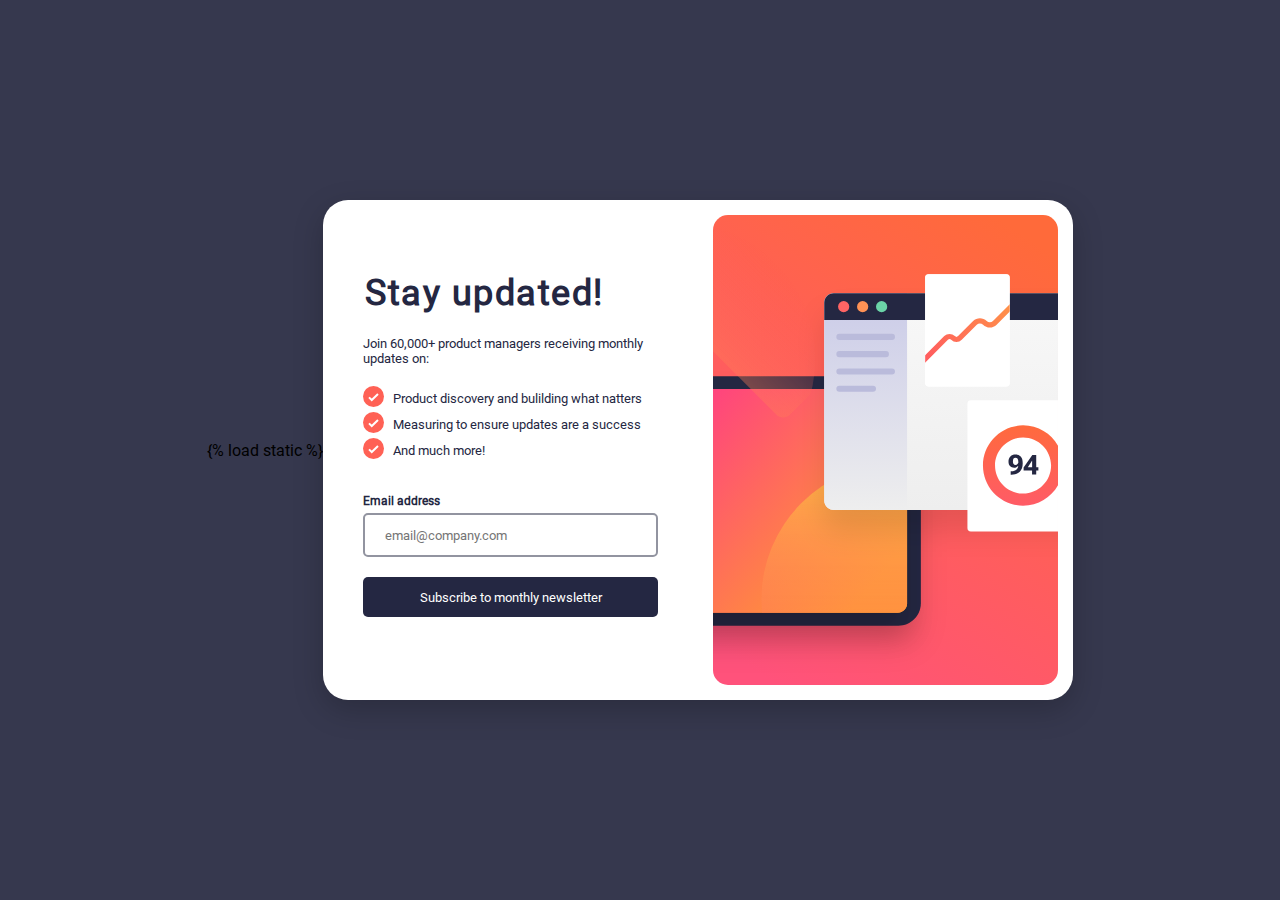
<file: firstproject/templates/index.html>
{% load static %}
<!DOCTYPE html>
<html lang="en">

<head>
  <meta charset="UTF-8">
  <meta name="viewport" content="width=device-width, initial-scale=1.0">
  <!-- displays site properly based on user's device -->

  <link rel="icon" type="image/png" sizes="32x32" href="../static/assets/images/favicon-32x32.png">
  <link rel="stylesheet" href="../static/style.css">
  <title>Frontend Mentor | Newsletter sign-up form with success message</title>

</head>

<body>
  <div class="container">
    <div class="stay">
      <h1>Stay updated!</h1>
      <p>Join 60,000+ product managers receiving monthly updates on:</p>
      <ul>
        <li class="icon">Product discovery and bulilding what natters</li>
        <li class="icon">Measuring to ensure updates are a success</li>
        <li class="icon">And much more!</li>
      </ul>

      <form class="mail" id="newsletterForm" action="#">
        <div class="valid">
          <label for="email">Email address</label>
          <p class="hide" id="error-message">Valid mail required</p>
        </div>
        <input type="email" name="email" id="email" placeholder="email@company.com" required>
        <input type="submit" value="Subscribe to monthly newsletter" class="submit">
      </form>
    </div>
    <div class="image">
      <img src="../static/assets/images/illustration-sign-up-desktop.svg" alt="">
      <!-- <img class="mobileimg" src="/assets/images/illustration-sign-up-mobile.svg" alt=""> -->
    </div>
  </div>
  <script src="../static/app.js"></script>
</body>

</html>
</file>
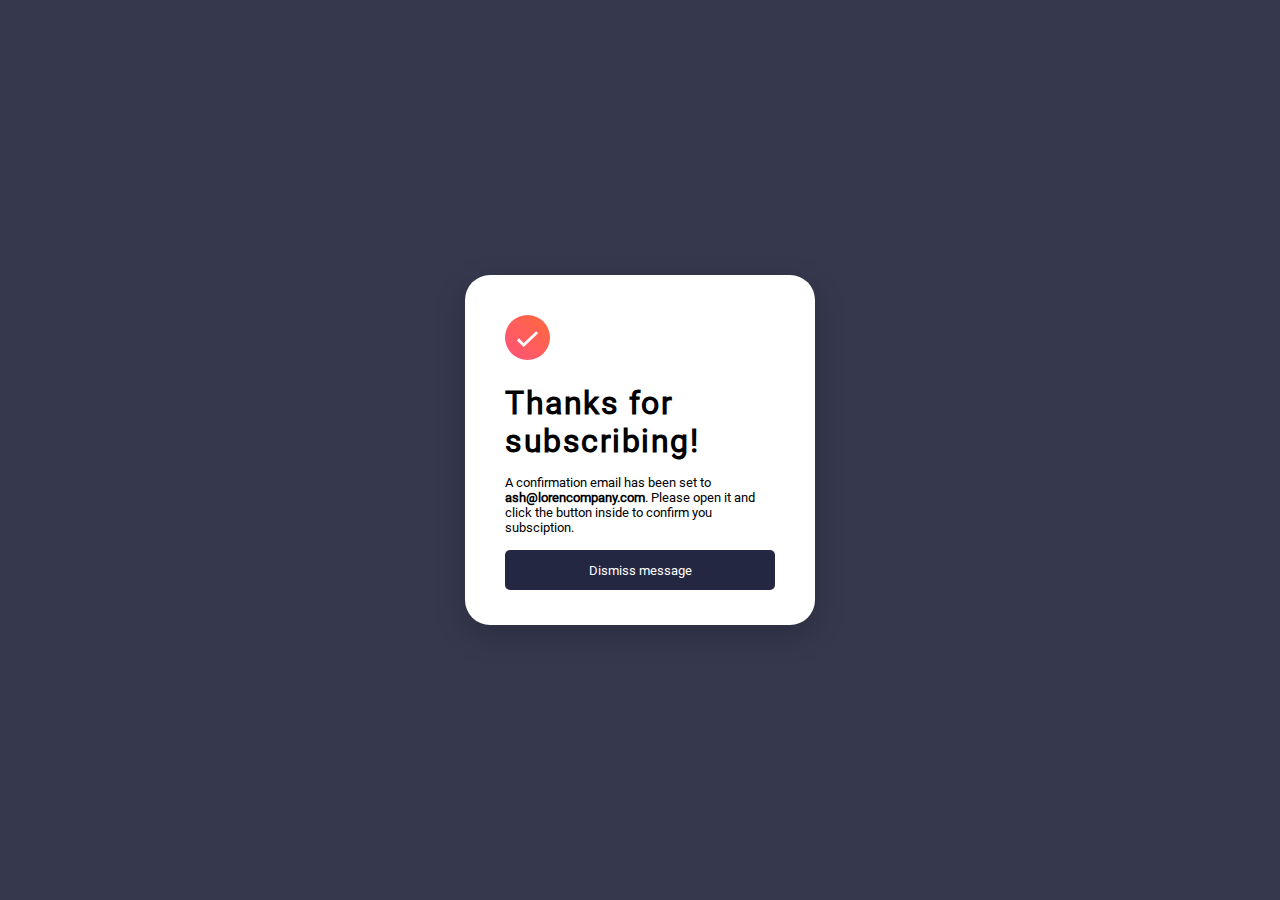
<file: firstproject/templates/page.html>
<!DOCTYPE html>
<html lang="en">
<head>
    <meta charset="UTF-8">
    <meta name="viewport" content="width=device-width, initial-scale=1.0">
    <link rel="stylesheet" href="../static/style.css">
    <title>Thank you page</title>
</head>
<body>
   <div class="thanks">
    <img src="../static/assets/images/icon-success.svg" alt="">
    <h1>Thanks for subscribing!</h1>
    <p>A confirmation email has been set to <span style="font-weight: 900;">ash@lorencompany.com</span>. Please open it and click the button inside to confirm you subsciption.</p>
    <button class="dismiss">Dismiss message</button>
</div>
</body>
</html>
</file>
<file: firstproject/static/style.css>
@font-face {
    font-family: Roboto-Regular;
    src: url(../static/assets/fonts/Roboto-Regular.ttf);
}

* {
    padding: 0%;
    margin: 0%;
    box-sizing: border-box;
    font-family: Roboto-Regular;
}

html,
body {
    width: 100%;
    height: 100%;
    display: flex;
    align-items: center;
    justify-content: center;
    background-color: hsl(235, 18%, 26%);
}

.container {
    width: 750px;
    height: 500px;
    background-color: hsl(0, 0%, 100%);
    border-radius: 25px;
    border: none;
    box-shadow: 0px 10px 30px rgba(0, 0, 0, 0.205);
    display: flex;
    flex-direction: row;
    overflow: hidden;
}

.stay {
    width: 50%;
    height: 100%;
    padding: 70px 40px;
    font-size: large;
    color: hsl(234, 29%, 20%);
}

.stay h1 {
    padding: 2px;
    letter-spacing: 1.5px;
    font-weight: 900;
    margin-bottom: 20px;
}

.stay p {
    font-size: small;
}
ul{
    margin-top: 20px;
    margin-bottom: 30px;
}
.icon{
    background: url(../static/assets/images/icon-list.svg);
    background-repeat: no-repeat;
    list-style: none;
    padding-left:30px ;
    line-height: 2;
    font-size: small;
}
.mail{
    display: flex;
    flex-direction: column;
}
.mail label{
    font-weight: bold;
    font-size: 12px;
}
.valid{
    display: flex;
    justify-content: space-between;
}
.hide{
    display: none;
    color: hsl(4, 100%, 67%);
}
#email{
    margin-top: 5px;
    margin-bottom: 20px;
    width: 100%;
    height: 40px;
    border-radius: 5px;
    padding: 20px;
    font-size: small;
    border: 2px solid hsl(231, 7%, 60%);

}
.submit{
    width: 100%;
    height: 40px;
    border-radius: 5px;
    border:none;
    background-color: hsl(234, 29%, 20%);
    color: hsl(0, 0%, 100%);
    transition: ease .5s;
}
.submit:hover{
    transform: scale(1.05);
}
.image {
    width: 50%;
    height: 100%;
    padding: 15px;
}

.image img {
    width: 100%;
    height: 100%;
    object-fit: cover;
    object-position: center;
    border-radius: 15px;
}

.thanks{
    width: 350px;
    height: 350px;
    background-color: hsl(0, 0%, 100%);
    border-radius: 25px;
    padding: 40px;
    border: none;
    box-shadow: 0px 10px 30px rgba(0, 0, 0, 0.205);
   
}
.thanks img{
    height: 45px;
    margin-bottom: 20px;
}
.thanks h1{
    margin-bottom: 15px;
    letter-spacing: 1.5px;
    font-weight: 900;
}
.thanks p{
    font-size: small;
    margin-bottom: 15px;
}
.dismiss{
    width: 100%;
    height: 40px;
    border-radius: 5px;
    border:none;
    background-color: hsl(234, 29%, 20%);
    color: hsl(0, 0%, 100%);
    transition: ease .5s;
}
.dismiss:hover{
    transform: scale(1.05);
}
@media screen and (max-width: 740px) {
    .container {
        width: 100%;
        height: 100%;
        flex-direction: column-reverse;
        border-radius: 0;
    }
    .stay{
        width: 100%;
        height: 60%;
        padding: 30px;
    }
    .image{
        width: 100%;
        height: 40%;
        padding: 0;
        
    }
    .image img{
    border-radius: 0px  0px 15px 15px;
}
.thanks{
    width: 100%;
    height: 100%;
    border-radius: 0;
    display: flex;
    flex-direction: column;
    align-items: flex-start;
}
.dismiss{

}
}
</file>
